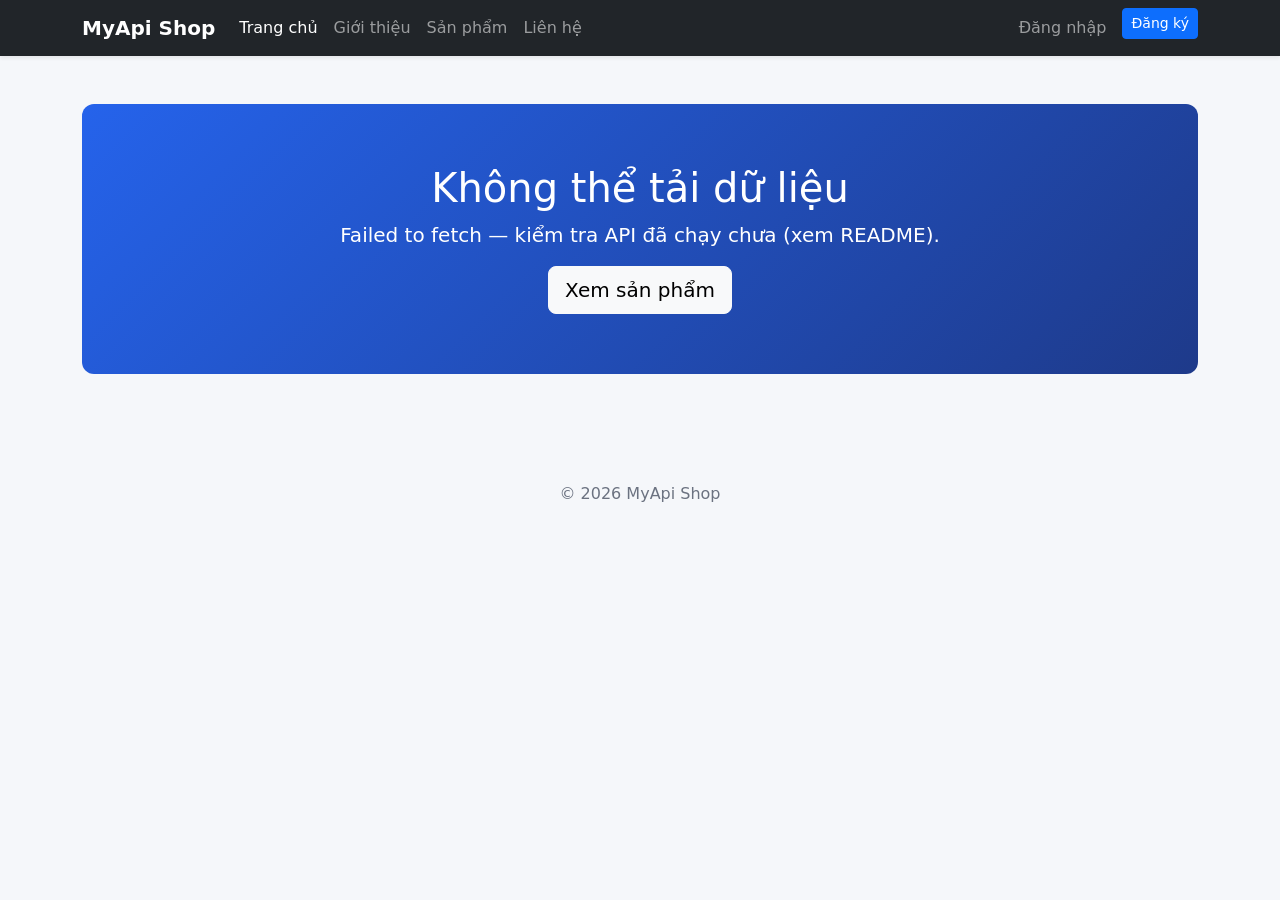
<file: FullStackApp/Frontend/index.html>
<!DOCTYPE html>
<html lang="vi">
<head>
<meta charset="UTF-8" />
<meta name="viewport" content="width=device-width, initial-scale=1.0" />
<title>Trang chủ - MyApi Shop</title>
<link href="https://cdn.jsdelivr.net/npm/bootstrap@5.3.3/dist/css/bootstrap.min.css" rel="stylesheet">
<link href="css/site.css" rel="stylesheet">
</head>
<body>
<div id="navbar-placeholder"></div>

<div class="container py-5">
  <div class="hero">
    <h1 id="homeTitle">Đang tải...</h1>
    <p id="homeSubtitle" class="lead"></p>
    <a href="products.html" class="btn btn-light btn-lg">Xem sản phẩm</a>
  </div>

  <div class="row" id="highlightsRow"></div>
</div>

<footer>&copy; 2026 MyApi Shop</footer>

<script src="https://cdn.jsdelivr.net/npm/bootstrap@5.3.3/dist/js/bootstrap.bundle.min.js"></script>
<script src="js/config.js"></script>
<script src="js/api.js"></script>
<script>
  renderNavbar("home");

  apiFetch("/info/home")
    .then(data => {
      document.getElementById("homeTitle").textContent = data.title;
      document.getElementById("homeSubtitle").textContent = data.subtitle;
      const row = document.getElementById("highlightsRow");
      row.innerHTML = data.highlights.map(h => `
        <div class="col-md-4 mb-3">
          <div class="card h-100 shadow-sm">
            <div class="card-body">${h}</div>
          </div>
        </div>
      `).join("");
    })
    .catch(err => {
      document.getElementById("homeTitle").textContent = "Không thể tải dữ liệu";
      document.getElementById("homeSubtitle").textContent = err.message + " — kiểm tra API đã chạy chưa (xem README).";
    });
</script>
</body>
</html>
</file>
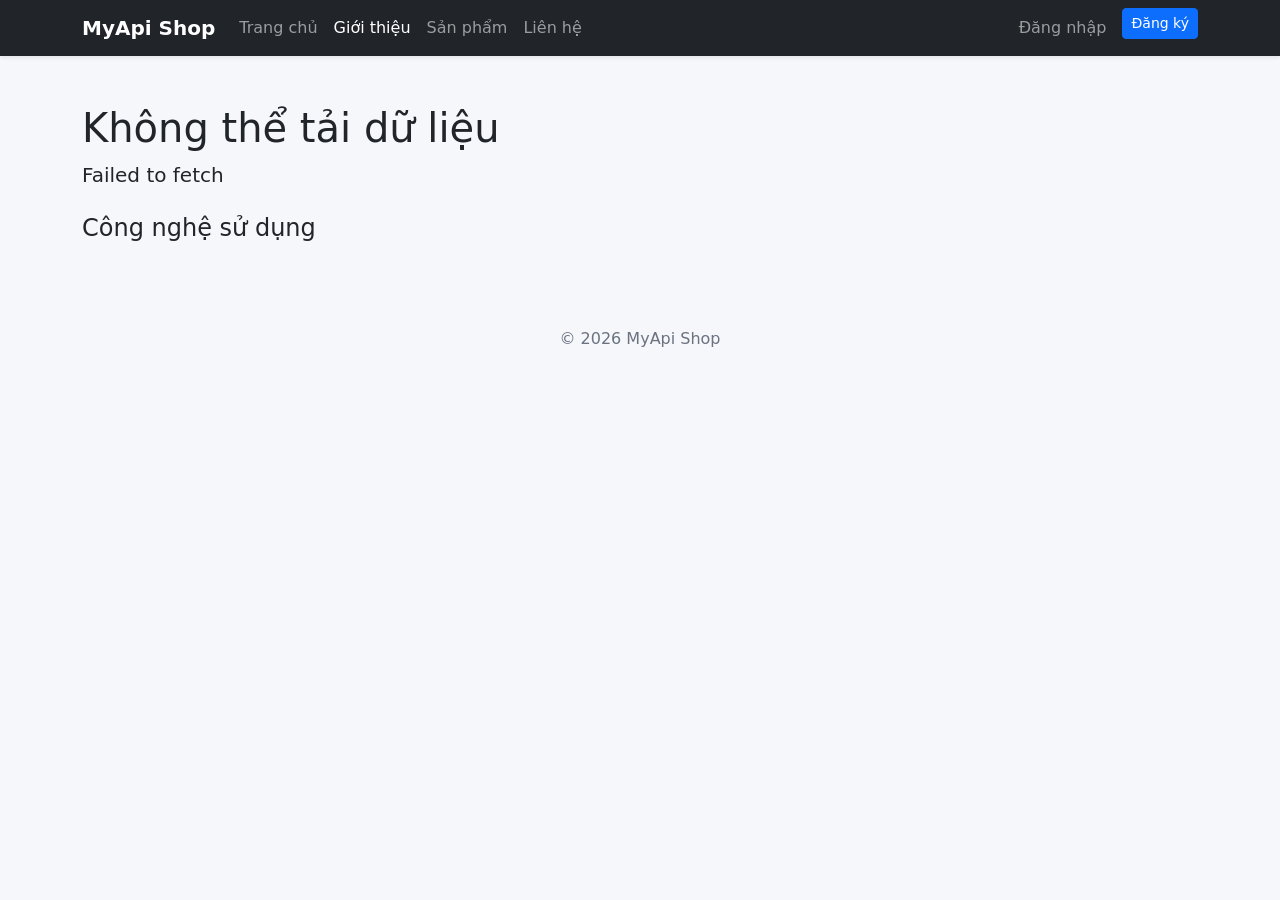
<file: FullStackApp/Frontend/about.html>
<!DOCTYPE html>
<html lang="vi">
<head>
<meta charset="UTF-8" />
<meta name="viewport" content="width=device-width, initial-scale=1.0" />
<title>Giới thiệu - MyApi Shop</title>
<link href="https://cdn.jsdelivr.net/npm/bootstrap@5.3.3/dist/css/bootstrap.min.css" rel="stylesheet">
<link href="css/site.css" rel="stylesheet">
</head>
<body>
<div id="navbar-placeholder"></div>

<div class="container py-5">
  <h1 id="aboutTitle">Đang tải...</h1>
  <p id="aboutContent" class="lead"></p>
  <h4 class="mt-4">Công nghệ sử dụng</h4>
  <ul id="techList"></ul>
</div>

<footer>&copy; 2026 MyApi Shop</footer>

<script src="https://cdn.jsdelivr.net/npm/bootstrap@5.3.3/dist/js/bootstrap.bundle.min.js"></script>
<script src="js/config.js"></script>
<script src="js/api.js"></script>
<script>
  renderNavbar("about");

  apiFetch("/info/about")
    .then(data => {
      document.getElementById("aboutTitle").textContent = data.title;
      document.getElementById("aboutContent").textContent = data.content;
      document.getElementById("techList").innerHTML = data.technologies.map(t => `<li>${t}</li>`).join("");
    })
    .catch(err => {
      document.getElementById("aboutTitle").textContent = "Không thể tải dữ liệu";
      document.getElementById("aboutContent").textContent = err.message;
    });
</script>
</body>
</html>
</file>
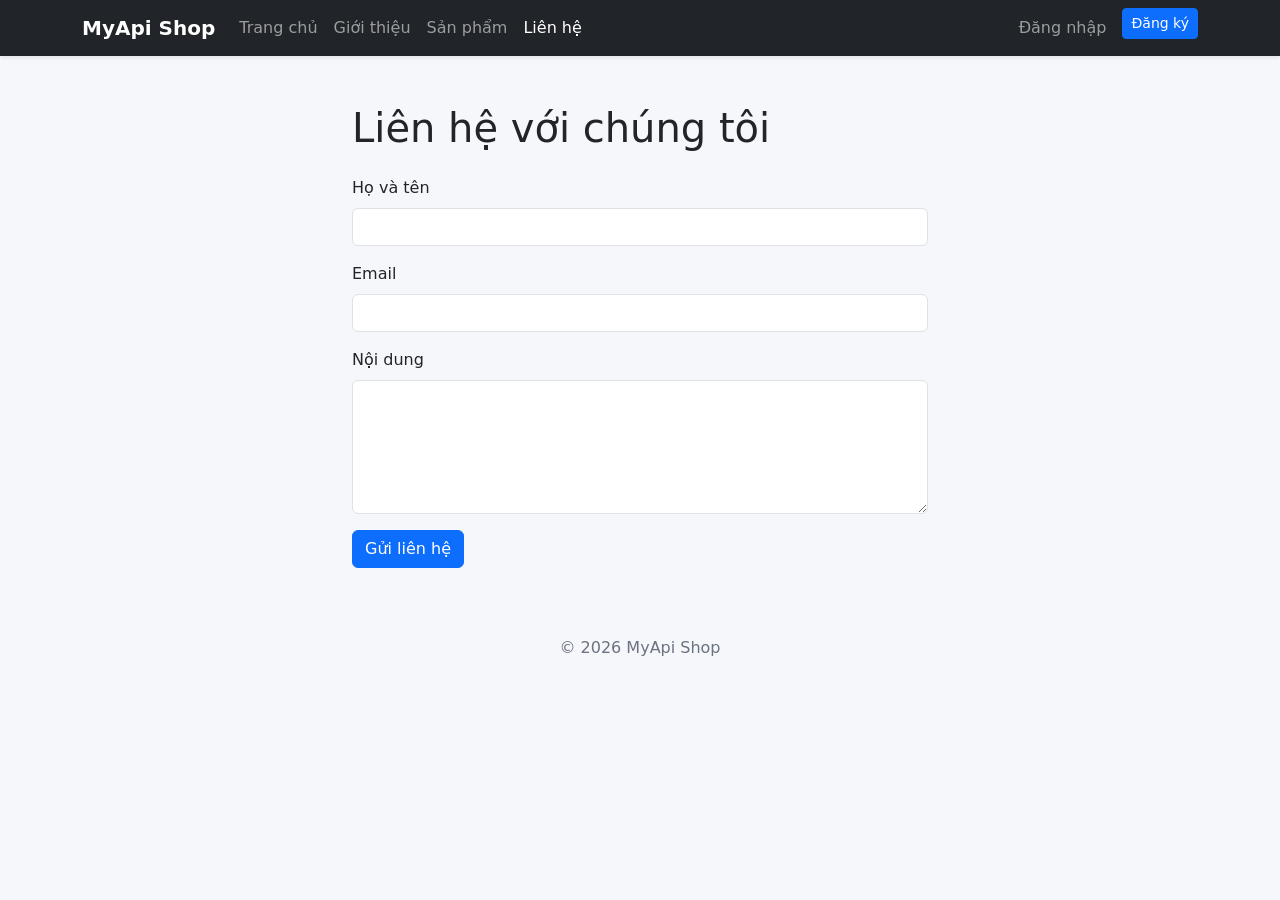
<file: FullStackApp/Frontend/contact.html>
<!DOCTYPE html>
<html lang="vi">
<head>
<meta charset="UTF-8" />
<meta name="viewport" content="width=device-width, initial-scale=1.0" />
<title>Liên hệ - MyApi Shop</title>
<link href="https://cdn.jsdelivr.net/npm/bootstrap@5.3.3/dist/css/bootstrap.min.css" rel="stylesheet">
<link href="css/site.css" rel="stylesheet">
</head>
<body>
<div id="navbar-placeholder"></div>

<div class="container py-5" style="max-width:600px;">
  <h1 class="mb-4">Liên hệ với chúng tôi</h1>
  <div id="alertBox"></div>

  <form id="contactForm">
    <div class="mb-3">
      <label class="form-label">Họ và tên</label>
      <input type="text" class="form-control" id="name" required>
    </div>
    <div class="mb-3">
      <label class="form-label">Email</label>
      <input type="email" class="form-control" id="email" required>
    </div>
    <div class="mb-3">
      <label class="form-label">Nội dung</label>
      <textarea class="form-control" id="message" rows="5" required></textarea>
    </div>
    <button type="submit" class="btn btn-primary">Gửi liên hệ</button>
  </form>
</div>

<footer>&copy; 2026 MyApi Shop</footer>

<script src="https://cdn.jsdelivr.net/npm/bootstrap@5.3.3/dist/js/bootstrap.bundle.min.js"></script>
<script src="js/config.js"></script>
<script src="js/api.js"></script>
<script>
  renderNavbar("contact");

  document.getElementById("contactForm").addEventListener("submit", async (e) => {
    e.preventDefault();
    const dto = {
      name: document.getElementById("name").value,
      email: document.getElementById("email").value,
      message: document.getElementById("message").value,
    };
    try {
      const res = await apiFetch("/contact", { method: "POST", body: JSON.stringify(dto) });
      showAlert("alertBox", res.message, "success");
      document.getElementById("contactForm").reset();
    } catch (err) {
      showAlert("alertBox", err.message, "danger");
    }
  });
</script>
</body>
</html>
</file>
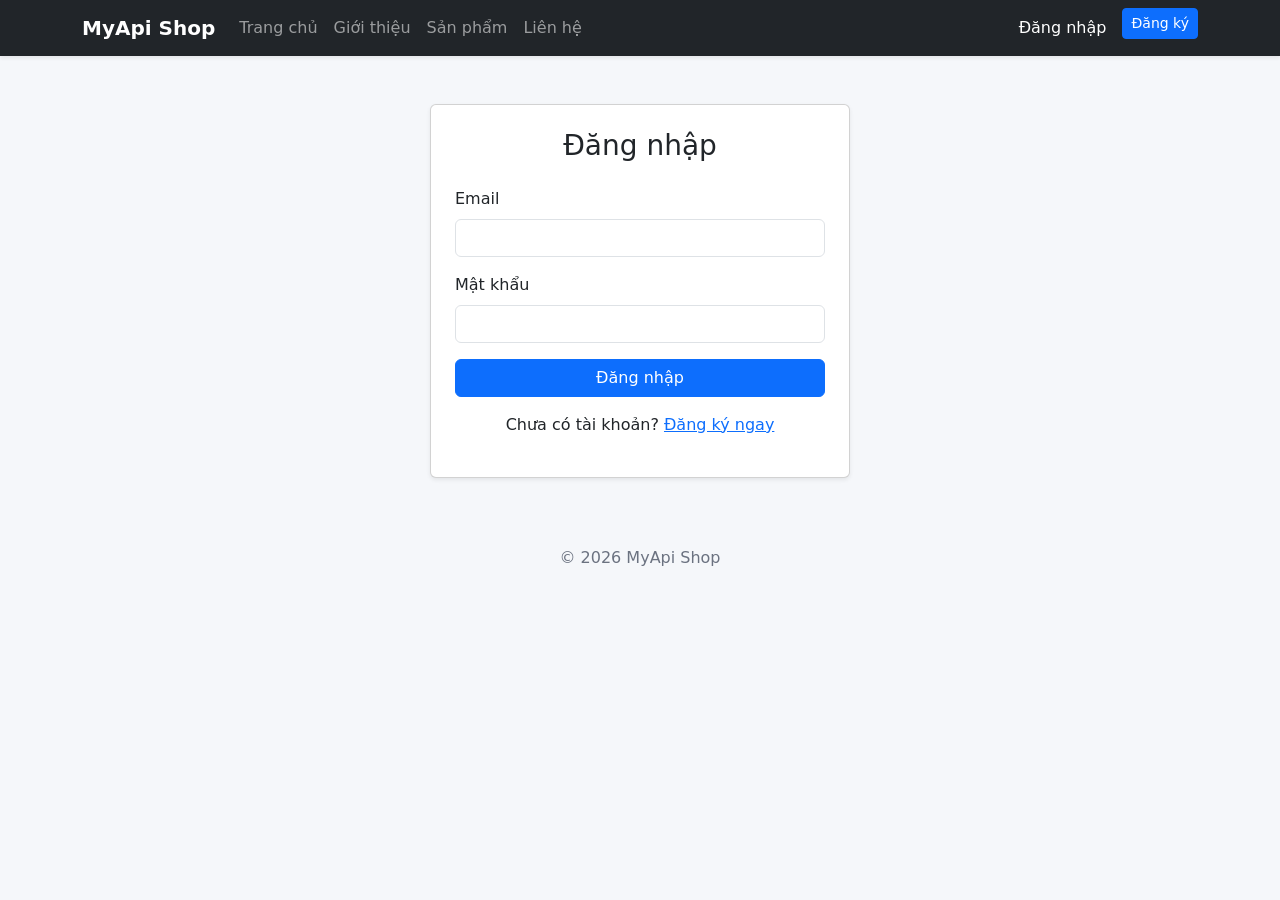
<file: FullStackApp/Frontend/login.html>
<!DOCTYPE html>
<html lang="vi">
<head>
<meta charset="UTF-8" />
<meta name="viewport" content="width=device-width, initial-scale=1.0" />
<title>Đăng nhập - MyApi Shop</title>
<link href="https://cdn.jsdelivr.net/npm/bootstrap@5.3.3/dist/css/bootstrap.min.css" rel="stylesheet">
<link href="css/site.css" rel="stylesheet">
</head>
<body>
<div id="navbar-placeholder"></div>

<div class="container py-5 d-flex justify-content-center">
  <div class="card shadow-sm" style="max-width:420px; width:100%;">
    <div class="card-body p-4">
      <h1 class="h3 mb-4 text-center">Đăng nhập</h1>
      <div id="alertBox"></div>

      <form id="loginForm">
        <div class="mb-3">
          <label class="form-label">Email</label>
          <input type="email" class="form-control" id="email" required>
        </div>
        <div class="mb-3">
          <label class="form-label">Mật khẩu</label>
          <input type="password" class="form-control" id="password" required>
        </div>
        <button type="submit" class="btn btn-primary w-100">Đăng nhập</button>
      </form>
      <p class="text-center mt-3">Chưa có tài khoản? <a href="register.html">Đăng ký ngay</a></p>
    </div>
  </div>
</div>

<footer>&copy; 2026 MyApi Shop</footer>

<script src="https://cdn.jsdelivr.net/npm/bootstrap@5.3.3/dist/js/bootstrap.bundle.min.js"></script>
<script src="js/config.js"></script>
<script src="js/api.js"></script>
<script>
  renderNavbar("login");

  document.getElementById("loginForm").addEventListener("submit", async (e) => {
    e.preventDefault();
    const dto = {
      email: document.getElementById("email").value,
      password: document.getElementById("password").value
    };
    try {
      const data = await apiFetch("/auth/login", { method: "POST", body: JSON.stringify(dto) });
      Auth.setSession(data.token, { email: data.email, fullName: data.fullName });
      window.location.href = "index.html";
    } catch (err) {
      showAlert("alertBox", err.message);
    }
  });
</script>
</body>
</html>
</file>
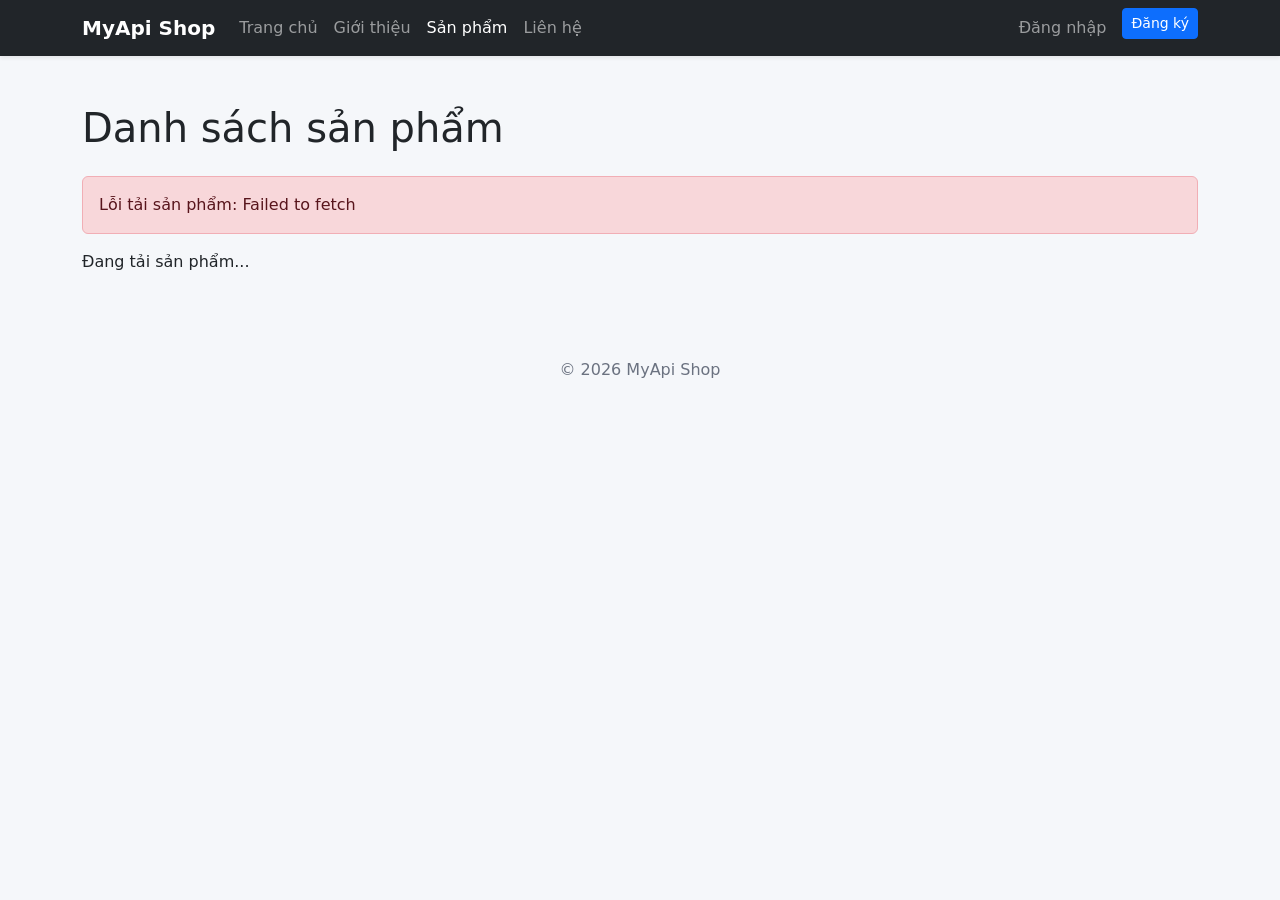
<file: FullStackApp/Frontend/products.html>
<!DOCTYPE html>
<html lang="vi">
<head>
<meta charset="UTF-8" />
<meta name="viewport" content="width=device-width, initial-scale=1.0" />
<title>Sản phẩm - MyApi Shop</title>
<link href="https://cdn.jsdelivr.net/npm/bootstrap@5.3.3/dist/css/bootstrap.min.css" rel="stylesheet">
<link href="css/site.css" rel="stylesheet">
</head>
<body>
<div id="navbar-placeholder"></div>

<div class="container py-5">
  <h1 class="mb-4">Danh sách sản phẩm</h1>
  <div id="alertBox"></div>
  <div class="row" id="productGrid">
    <p>Đang tải sản phẩm...</p>
  </div>
</div>

<footer>&copy; 2026 MyApi Shop</footer>

<script src="https://cdn.jsdelivr.net/npm/bootstrap@5.3.3/dist/js/bootstrap.bundle.min.js"></script>
<script src="js/config.js"></script>
<script src="js/api.js"></script>
<script>
  renderNavbar("products");

  apiFetch("/products")
    .then(products => {
      const grid = document.getElementById("productGrid");
      if (products.length === 0) {
        grid.innerHTML = "<p>Chưa có sản phẩm nào.</p>";
        return;
      }
      grid.innerHTML = products.map(p => `
        <div class="col-md-3 mb-4">
          <div class="card product-card h-100 shadow-sm">
            <img src="${p.imageUrl || 'https://placehold.co/400x300?text=No+Image'}" class="card-img-top" alt="${p.name}">
            <div class="card-body d-flex flex-column">
              <h5 class="card-title">${p.name}</h5>
              <p class="card-text text-muted small">${p.description || ""}</p>
              <p class="fw-bold text-primary mt-auto">${Number(p.price).toLocaleString("vi-VN")} đ</p>
            </div>
          </div>
        </div>
      `).join("");
    })
    .catch(err => showAlert("alertBox", "Lỗi tải sản phẩm: " + err.message));
</script>
</body>
</html>
</file>
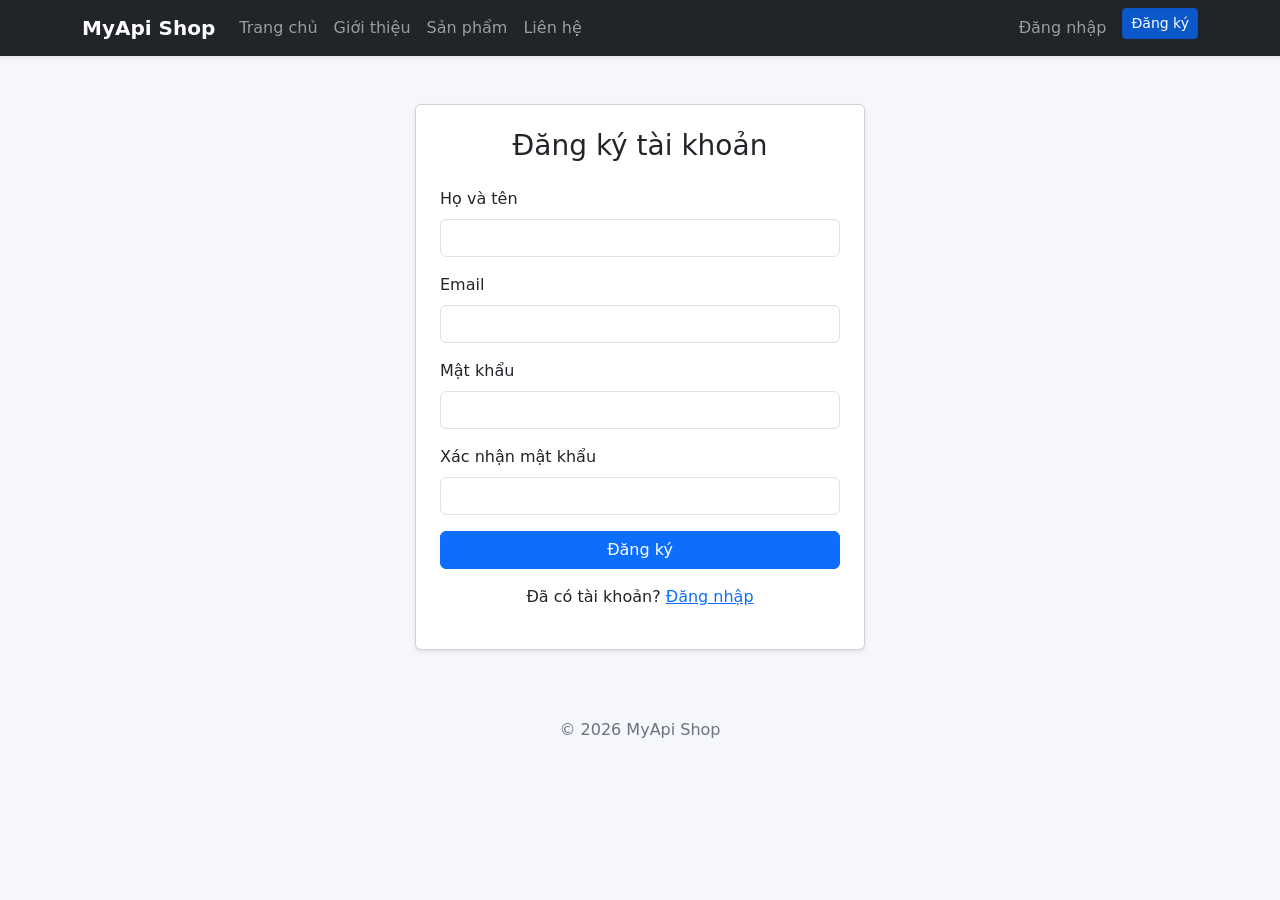
<file: FullStackApp/Frontend/register.html>
<!DOCTYPE html>
<html lang="vi">
<head>
<meta charset="UTF-8" />
<meta name="viewport" content="width=device-width, initial-scale=1.0" />
<title>Đăng ký - MyApi Shop</title>
<link href="https://cdn.jsdelivr.net/npm/bootstrap@5.3.3/dist/css/bootstrap.min.css" rel="stylesheet">
<link href="css/site.css" rel="stylesheet">
</head>
<body>
<div id="navbar-placeholder"></div>

<div class="container py-5 d-flex justify-content-center">
  <div class="card shadow-sm" style="max-width:450px; width:100%;">
    <div class="card-body p-4">
      <h1 class="h3 mb-4 text-center">Đăng ký tài khoản</h1>
      <div id="alertBox"></div>

      <form id="registerForm">
        <div class="mb-3">
          <label class="form-label">Họ và tên</label>
          <input type="text" class="form-control" id="fullName" required>
        </div>
        <div class="mb-3">
          <label class="form-label">Email</label>
          <input type="email" class="form-control" id="email" required>
        </div>
        <div class="mb-3">
          <label class="form-label">Mật khẩu</label>
          <input type="password" class="form-control" id="password" minlength="6" required>
        </div>
        <div class="mb-3">
          <label class="form-label">Xác nhận mật khẩu</label>
          <input type="password" class="form-control" id="confirmPassword" minlength="6" required>
        </div>
        <button type="submit" class="btn btn-primary w-100">Đăng ký</button>
      </form>
      <p class="text-center mt-3">Đã có tài khoản? <a href="login.html">Đăng nhập</a></p>
    </div>
  </div>
</div>

<footer>&copy; 2026 MyApi Shop</footer>

<script src="https://cdn.jsdelivr.net/npm/bootstrap@5.3.3/dist/js/bootstrap.bundle.min.js"></script>
<script src="js/config.js"></script>
<script src="js/api.js"></script>
<script>
  renderNavbar("register");

  document.getElementById("registerForm").addEventListener("submit", async (e) => {
    e.preventDefault();
    const password = document.getElementById("password").value;
    const confirmPassword = document.getElementById("confirmPassword").value;

    if (password !== confirmPassword) {
      showAlert("alertBox", "Mật khẩu xác nhận không khớp.");
      return;
    }

    const dto = {
      fullName: document.getElementById("fullName").value,
      email: document.getElementById("email").value,
      password
    };

    try {
      const data = await apiFetch("/auth/register", { method: "POST", body: JSON.stringify(dto) });
      Auth.setSession(data.token, { email: data.email, fullName: data.fullName });
      window.location.href = "index.html";
    } catch (err) {
      showAlert("alertBox", err.message);
    }
  });
</script>
</body>
</html>
</file>
<file: FullStackApp/Frontend/css/site.css>
body { background: #f5f7fa; }
.hero {
  background: linear-gradient(135deg, #2563eb, #1e3a8a);
  color: #fff;
  border-radius: 12px;
  padding: 60px 30px;
  text-align: center;
  margin-bottom: 40px;
}
.product-card img { height: 200px; object-fit: cover; }
footer { padding: 20px 0; text-align: center; color: #6b7280; }
</file>
